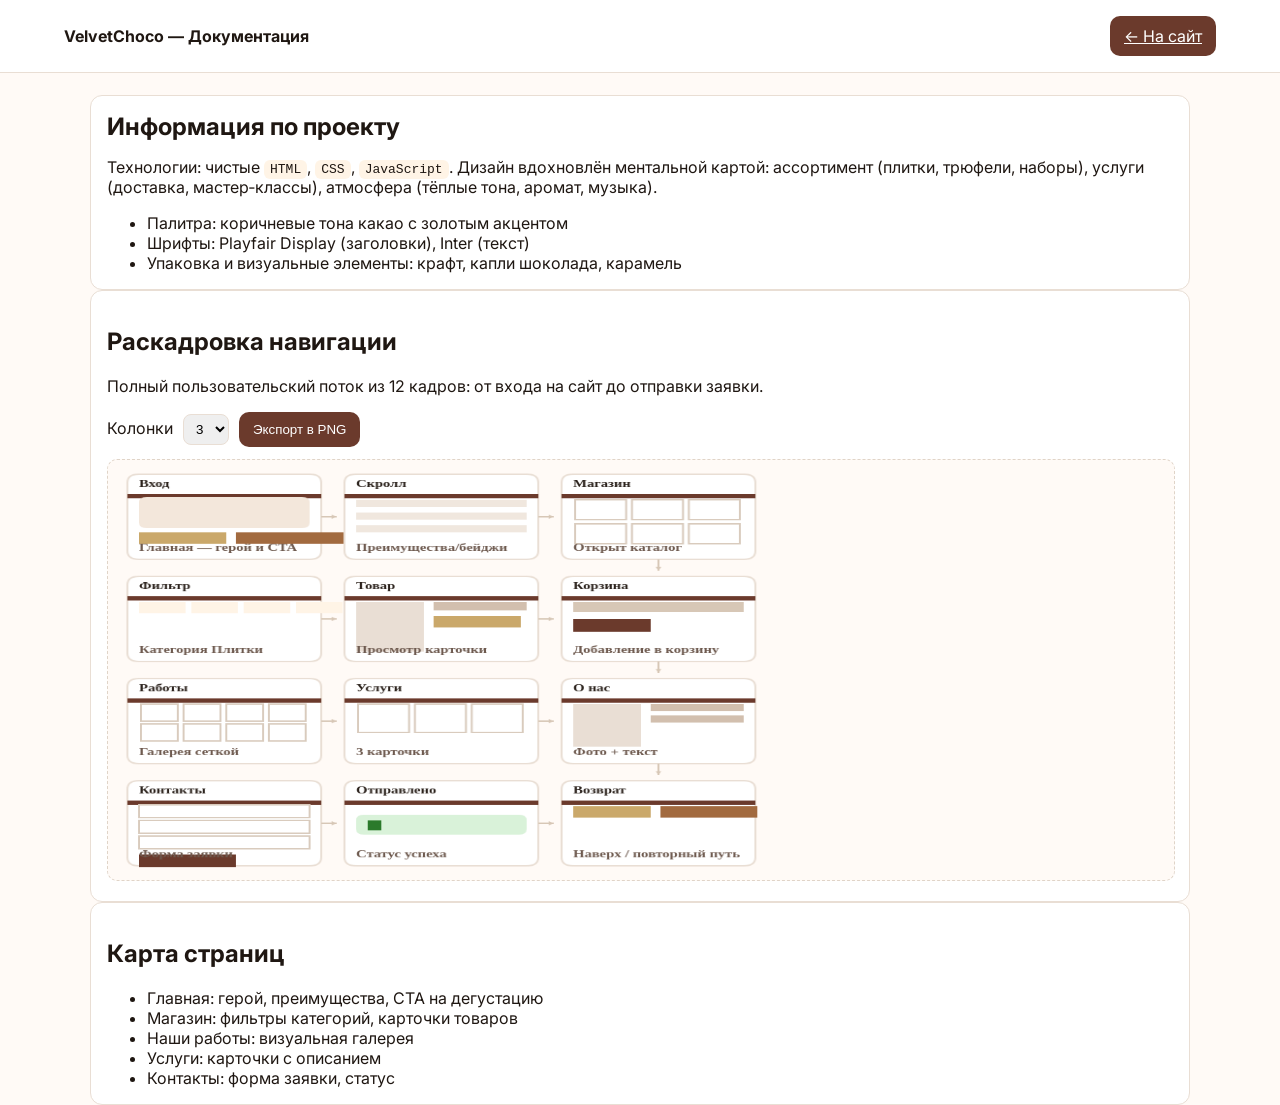
<file: docs/index.html>
<!doctype html>
<html lang="ru">
<head>
  <meta charset="utf-8">
  <meta name="viewport" content="width=device-width, initial-scale=1">
  <title>Документация — VelvetChoco</title>
  <link rel="preconnect" href="https://fonts.googleapis.com">
  <link rel="preconnect" href="https://fonts.gstatic.com" crossorigin>
  <link href="https://fonts.googleapis.com/css2?family=Inter:wght@400;600&display=swap" rel="stylesheet">
  <style>
    :root{--ink:#1f1712;--muted:#6e5a4f;--line:#e9ded4}
    html,body{height:100%}
    body{margin:0;font-family:Inter,system-ui,Arial,sans-serif;color:var(--ink);background:#fffaf6}
    header{display:flex;align-items:center;justify-content:space-between;padding:16px 5%;border-bottom:1px solid var(--line);background:#fff}
    main{width:min(1100px,92%);margin:22px auto 60px}
    h1{margin:0 0 10px}
    .grid{display:grid;grid-template-columns:1fr 1fr;gap:18px}
    section{background:#fff;border:1px solid var(--line);border-radius:12px;padding:16px}
    canvas{width:100%;height:420px;border:1px dashed #e0d4c8;border-radius:10px;background:#fffaf6}
    .btn{background:#6b3a2c;color:#fff;border:0;border-radius:10px;padding:10px 14px;cursor:pointer}
    ul{margin:6px 0 0}
    code{background:#fff4e6;padding:2px 6px;border-radius:6px}
  </style>
</head>
<body>
  <header>
    <strong>VelvetChoco — Документация</strong>
    <a href="/index.html" class="btn">← На сайт</a>
  </header>
  <main>
    <section>
      <h1>Информация по проекту</h1>
      <p>Технологии: чистые <code>HTML</code>, <code>CSS</code>, <code>JavaScript</code>. Дизайн вдохновлён ментальной картой: ассортимент (плитки, трюфели, наборы), услуги (доставка, мастер‑классы), атмосфера (тёплые тона, аромат, музыка).</p>
      <ul>
        <li>Палитра: коричневые тона какао с золотым акцентом</li>
        <li>Шрифты: Playfair Display (заголовки), Inter (текст)</li>
        <li>Упаковка и визуальные элементы: крафт, капли шоколада, карамель</li>
      </ul>
    </section>
    <section>
      <h2>Раскадровка навигации</h2>
      <p>Полный пользовательский поток из 12 кадров: от входа на сайт до отправки заявки.</p>
      <div style="display:flex;gap:10px;align-items:center;margin:8px 0 12px">
        <label>Колонки
          <select id="colsSelect" style="margin-left:6px;padding:6px 8px;border:1px solid #e9ded4;border-radius:8px">
            <option value="3" selected>3</option>
            <option value="4">4</option>
            <option value="5">5</option>
          </select>
        </label>
        <button id="exportPng" class="btn">Экспорт в PNG</button>
        <a id="downloadLink" class="btn" download="velvetchoco-storyboard.png" style="display:none">Скачать PNG</a>
      </div>
      <canvas id="storyboard" width="1100" height="420"></canvas>
    </section>
    <section>
      <h2>Карта страниц</h2>
      <ul>
        <li>Главная: герой, преимущества, CTA на дегустацию</li>
        <li>Магазин: фильтры категорий, карточки товаров</li>
        <li>Наши работы: визуальная галерея</li>
        <li>Услуги: карточки с описанием</li>
        <li>Контакты: форма заявки, статус</li>
      </ul>
    </section>
  </main>
  <script>
    const c = document.getElementById('storyboard');
    const ctx = c.getContext('2d');
    const pad = 20, fw = 200, fh = 120, gap = 24;
    const frames = [
      {t:'Вход', d:'Главная — герой и CTA', kind:'hero'},
      {t:'Скролл', d:'Преимущества/бейджи', kind:'list'},
      {t:'Магазин', d:'Открыт каталог', kind:'shop'},
      {t:'Фильтр', d:'Категория Плитки', kind:'filter'},
      {t:'Товар', d:'Просмотр карточки', kind:'product'},
      {t:'Корзина', d:'Добавление в корзину', kind:'cart'},
      {t:'Работы', d:'Галерея сеткой', kind:'gallery'},
      {t:'Услуги', d:'3 карточки', kind:'services'},
      {t:'О нас', d:'Фото + текст', kind:'about'},
      {t:'Контакты', d:'Форма заявки', kind:'form'},
      {t:'Отправлено', d:'Статус успеха', kind:'success'},
      {t:'Возврат', d:'Наверх / повторный путь', kind:'nav'}
    ];

    const colsSelect = document.getElementById('colsSelect');
    colsSelect.addEventListener('change', draw);

    function sizeCanvas(cols){
      const rows = Math.ceil(frames.length / cols);
      c.width = 1100;
      c.height = pad*2 + rows*fh + (rows-1)*gap;
    }

    function draw(){
      const cols = parseInt(colsSelect.value,10) || 3;
      sizeCanvas(cols);
      const W = c.width; const H = c.height;
      ctx.clearRect(0,0,W,H);
      ctx.textBaseline = 'middle';
      ctx.font = '600 15px Inter';
      frames.forEach((f,i)=>{
        const row = Math.floor(i/cols);
        const col = i%cols;
        const x = pad + col*(fw+gap);
        const y = pad + row*(fh+gap);
        // card
        ctx.fillStyle = '#ffffff';
        ctx.strokeStyle = '#e9ded4';
        ctx.lineWidth = 2;
        roundRect(ctx,x,y,fw,fh,12,true,true);
        // header bar
        ctx.fillStyle = '#6b3a2c';
        ctx.fillRect(x, y+28, fw, 6);
        // title
        ctx.fillStyle = '#2b221c';
        ctx.fillText(f.t, x+12, y+14);
        // thumbnail/wireframe depending on kind
        drawInside(f.kind, x, y);
        // caption
        ctx.fillStyle = '#6e5a4f';
        ctx.fillText(f.d, x+12, y+fh-16);
        // arrows
        if (i < frames.length-1){
          const nx = (i+1)%cols === 0 ? x+fw/2 : x+fw;
          const ny = (i+1)%cols === 0 ? y+fh : y+fh/2;
          const tx = (i+1)%cols === 0 ? x+fw/2 : x+fw+gap-8;
          const ty = (i+1)%cols === 0 ? y+fh+gap-8 : y+fh/2;
          drawArrow(ctx, nx, ny, tx, ty);
        }
      });
    }

    function drawInside(kind, x, y){
      const m = 12; // inner margin
      ctx.save();
      switch(kind){
        case 'hero':
          ctx.fillStyle = '#f3e7db';
          roundRect(ctx, x+m, y+m+20, fw-2*m, 44, 8, true, false);
          ctx.fillStyle = '#caa86a'; ctx.fillRect(x+m, y+m+70, 90, 16);
          ctx.fillStyle = '#a26a3f'; ctx.fillRect(x+m+100, y+m+70, 120, 16);
          break;
        case 'list':
          ctx.fillStyle = '#f0e7de';
          for(let i=0;i<3;i++){ ctx.fillRect(x+m, y+m+24+i*18, fw-2*m, 10); }
          break;
        case 'shop':
          ctx.strokeStyle = '#d9cbbd';
          for(let r=0;r<2;r++){
            for(let c2=0;c2<3;c2++){
              ctx.strokeRect(x+m+c2*((fw-2*m)/3)+2, y+m+24+r*34, (fw-2*m)/3-6, 28);
            }
          }
          break;
        case 'filter':
          ctx.fillStyle = '#fff4e6';
          for(let i=0;i<4;i++){ ctx.fillRect(x+m+i*54, y+m+24, 48, 16); }
          break;
        case 'product':
          ctx.fillStyle = '#e9ded4'; ctx.fillRect(x+m, y+m+24, 70, 70);
          ctx.fillStyle = '#d2bfae'; ctx.fillRect(x+m+80, y+m+24, fw-2*m-80, 12);
          ctx.fillStyle = '#caa86a'; ctx.fillRect(x+m+80, y+m+44, 90, 16);
          break;
        case 'cart':
          ctx.fillStyle = '#d7c7b6'; ctx.fillRect(x+m, y+m+24, fw-2*m, 14);
          ctx.fillStyle = '#6b3a2c'; ctx.fillRect(x+m, y+m+48, 80, 18);
          break;
        case 'gallery':
          ctx.strokeStyle = '#d9cbbd';
          for(let r=0;r<2;r++) for(let c2=0;c2<4;c2++) ctx.strokeRect(x+m+c2*((fw-2*m)/4)+2, y+m+24+r*28, (fw-2*m)/4-6, 24);
          break;
        case 'services':
          ctx.strokeStyle = '#d9cbbd';
          for(let c2=0;c2<3;c2++) ctx.strokeRect(x+m+c2*((fw-2*m)/3)+2, y+m+24, (fw-2*m)/3-6, 40);
          break;
        case 'about':
          ctx.fillStyle = '#e9ded4'; ctx.fillRect(x+m, y+m+24, 70, 60);
          ctx.fillStyle = '#d2bfae'; ctx.fillRect(x+m+80, y+m+24, fw-2*m-80, 10);
          ctx.fillRect(x+m+80, y+m+40, fw-2*m-80, 10);
          break;
        case 'form':
          ctx.strokeStyle = '#d9cbbd';
          for(let i=0;i<3;i++){ ctx.strokeRect(x+m, y+m+22+i*22, fw-2*m, 18); }
          ctx.fillStyle = '#6b3a2c'; ctx.fillRect(x+m, y+m+92, 100, 18);
          break;
        case 'success':
          ctx.fillStyle = '#d9f2d9'; roundRect(ctx, x+m, y+m+36, fw-2*m, 28, 8, true, false);
          ctx.fillStyle = '#2b7a2b'; ctx.fillRect(x+m+12, y+m+44, 14, 14);
          break;
        case 'nav':
          ctx.fillStyle = '#caa86a'; ctx.fillRect(x+m, y+m+24, 80, 16);
          ctx.fillStyle = '#a26a3f'; ctx.fillRect(x+m+90, y+m+24, 100, 16);
          break;
      }
      ctx.restore();
    }

    function roundRect(ctx, x, y, w, h, r, fill, stroke){
      if (typeof r === 'number') r={tl:r,tr:r,br:r,bl:r};
      ctx.beginPath();
      ctx.moveTo(x+r.tl,y);
      ctx.lineTo(x+w-r.tr,y);
      ctx.quadraticCurveTo(x+w,y,x+w,y+r.tr);
      ctx.lineTo(x+w,y+h-r.br);
      ctx.quadraticCurveTo(x+w,y+h,x+w-r.br,y+h);
      ctx.lineTo(x+r.bl,y+h);
      ctx.quadraticCurveTo(x,y+h,x,y+h-r.bl);
      ctx.lineTo(x,y+r.tl);
      ctx.quadraticCurveTo(x,y,x+r.tl,y);
      ctx.closePath();
      if (fill) ctx.fill();
      if (stroke) ctx.stroke();
    }
    function drawArrow(ctx,x1,y1,x2,y2){
      ctx.strokeStyle = '#d7c7b6';
      ctx.lineWidth = 2;
      ctx.beginPath();
      ctx.moveTo(x1,y1); ctx.lineTo(x2,y2); ctx.stroke();
      const angle = Math.atan2(y2-y1, x2-x1);
      const size = 6;
      ctx.beginPath();
      ctx.moveTo(x2,y2);
      ctx.lineTo(x2-size*Math.cos(angle-0.5), y2-size*Math.sin(angle-0.5));
      ctx.lineTo(x2-size*Math.cos(angle+0.5), y2-size*Math.sin(angle+0.5));
      ctx.closePath(); ctx.fillStyle = '#d7c7b6'; ctx.fill();
    }

    document.getElementById('exportPng').addEventListener('click',()=>{
      const url = c.toDataURL('image/png');
      const a = document.getElementById('downloadLink');
      a.href = url; a.style.display='inline-flex'; a.click();
    });

    draw();
  </script>
</body>
</html>
</file>
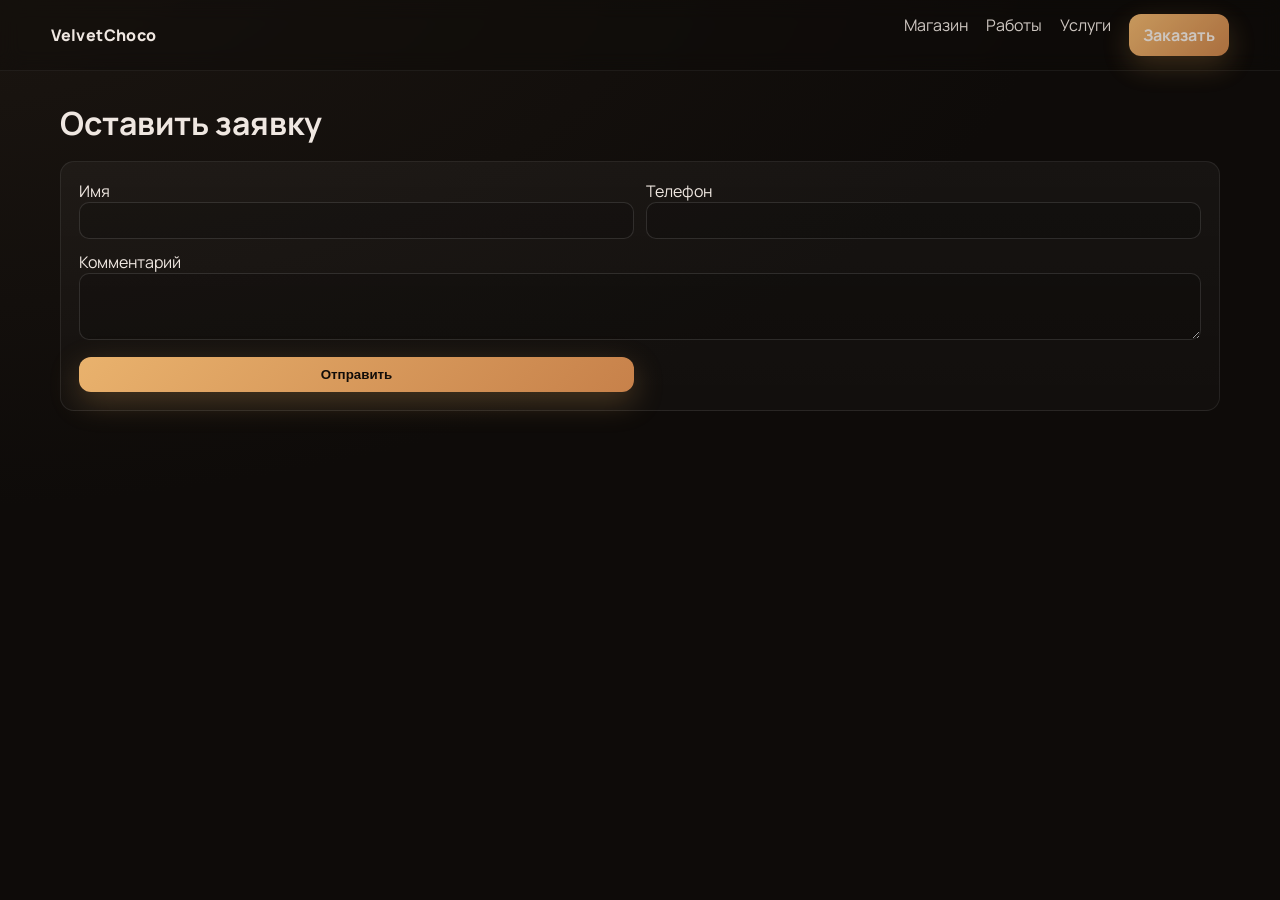
<file: v2/contact.html>
<!doctype html>
<html lang="ru">
<head>
  <meta charset="utf-8">
  <meta name="viewport" content="width=device-width, initial-scale=1">
  <title>VelvetChoco v2 — Контакты</title>
  <link rel="preconnect" href="https://fonts.googleapis.com">
  <link rel="preconnect" href="https://fonts.gstatic.com" crossorigin>
  <link href="https://fonts.googleapis.com/css2?family=Manrope:wght@400;600;800&display=swap" rel="stylesheet">
  <link rel="stylesheet" href="/v2/styles.css">
</head>
<body>
  <header class="hdr">
    <a href="/v2/index.html" class="brand">VelvetChoco</a>
    <nav class="menu">
      <a href="/v2/shop.html">Магазин</a>
      <a href="/v2/works.html">Работы</a>
      <a href="/v2/services.html">Услуги</a>
      <a aria-current="page" class="btn">Заказать</a>
    </nav>
    <button class="burger" aria-label="Меню">☰</button>
  </header>

  <main class="container" style="padding:30px 0 60px">
    <h1 style="margin:0 0 16px">Оставить заявку</h1>
    <form id="f" style="display:grid;grid-template-columns:repeat(2,1fr);gap:12px;background:linear-gradient(180deg,rgba(255,255,255,.04),rgba(255,255,255,.02));border:1px solid rgba(255,255,255,.08);padding:18px;border-radius:14px">
      <label>Имя<input name="name" required style="width:100%;padding:10px;border-radius:10px;border:1px solid rgba(255,255,255,.12);background:rgba(0,0,0,.15);color:#fff"></label>
      <label>Телефон<input name="tel" required style="width:100%;padding:10px;border-radius:10px;border:1px solid rgba(255,255,255,.12);background:rgba(0,0,0,.15);color:#fff"></label>
      <label style="grid-column:1/-1">Комментарий<textarea name="msg" rows="3" style="width:100%;padding:10px;border-radius:10px;border:1px solid rgba(255,255,255,.12);background:rgba(0,0,0,.15);color:#fff"></textarea></label>
      <button class="btn" type="submit">Отправить</button>
      <p id="note" style="margin:8px 0 0;color:var(--brand)"></p>
    </form>
  </main>

  <script>
    const form = document.getElementById('f');
    const note = document.getElementById('note');
    form.addEventListener('submit', e=>{
      e.preventDefault();
      note.textContent = 'Спасибо! Мы свяжемся с вами.';
      form.reset();
    });
  </script>
  <script src="/v2/scripts.js" defer></script>
</body>
</html>
</file>
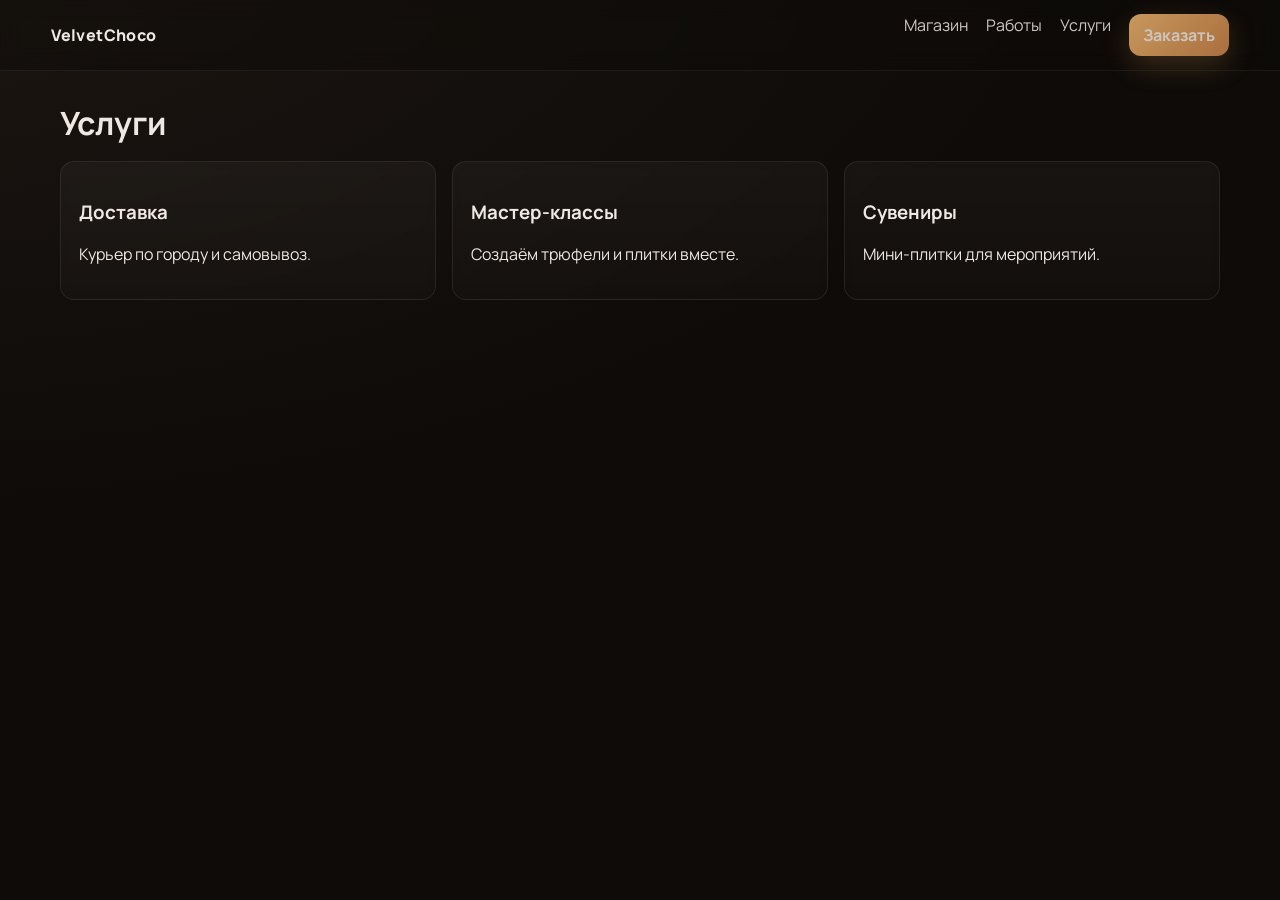
<file: v2/services.html>
<!doctype html>
<html lang="ru">
<head>
  <meta charset="utf-8">
  <meta name="viewport" content="width=device-width, initial-scale=1">
  <title>VelvetChoco v2 — Услуги</title>
  <link rel="preconnect" href="https://fonts.googleapis.com">
  <link rel="preconnect" href="https://fonts.gstatic.com" crossorigin>
  <link href="https://fonts.googleapis.com/css2?family=Manrope:wght@400;600;800&display=swap" rel="stylesheet">
  <link rel="stylesheet" href="/v2/styles.css">
</head>
<body>
  <header class="hdr">
    <a href="/v2/index.html" class="brand">VelvetChoco</a>
    <nav class="menu">
      <a href="/v2/shop.html">Магазин</a>
      <a href="/v2/works.html">Работы</a>
      <a aria-current="page">Услуги</a>
      <a href="/v2/contact.html" class="btn">Заказать</a>
    </nav>
    <button class="burger" aria-label="Меню">☰</button>
  </header>

  <main class="container" style="padding:30px 0 60px">
    <h1 style="margin:0 0 16px">Услуги</h1>
    <div class="features" style="margin:0">
      <div class="f"><h3>Доставка</h3><p>Курьер по городу и самовывоз.</p></div>
      <div class="f"><h3>Мастер‑классы</h3><p>Создаём трюфели и плитки вместе.</p></div>
      <div class="f"><h3>Сувениры</h3><p>Мини‑плитки для мероприятий.</p></div>
    </div>
  </main>

  <script src="/v2/scripts.js" defer></script>
</body>
</html>
</file>
<file: v2/styles.css>
/* v2 Modern style */
:root{
  --bg:#0e0b09; /* dark cocoa */
  --card:#14100e;
  --ink:#efe7e1;
  --muted:#b5a69a;
  --brand:#e9b26d; /* warm gold */
  --accent:#c7814a; /* caramel */
}
*{box-sizing:border-box}
html,body{height:100%}
body{margin:0;font-family:Manrope,system-ui,Segoe UI,Roboto,Arial,sans-serif;background:radial-gradient(1200px 600px at -10% -10%, #1d1712, transparent), var(--bg);color:var(--ink)}
.container{width:min(1160px,92%);margin:0 auto}

/* header */
.hdr{position:sticky;top:0;z-index:10;display:flex;align-items:center;justify-content:space-between;padding:14px 4%;backdrop-filter:blur(10px);background:rgba(14,11,9,.4);border-bottom:1px solid rgba(255,255,255,.06)}
.brand{color:var(--ink);font-weight:800;text-decoration:none;letter-spacing:.4px}
.menu{display:flex;gap:18px}
.menu a{color:var(--ink);text-decoration:none;opacity:.85}
.menu a:hover{opacity:1}
.btn{background:linear-gradient(135deg,var(--brand),var(--accent));color:#120d09;border:0;border-radius:12px;padding:10px 14px;font-weight:700;box-shadow:0 10px 30px rgba(231,170,92,.25)}
.burger{display:none;background:none;border:0;color:var(--ink);font-size:24px}

/* hero */
.hero2{position:relative;min-height:72vh;display:grid;place-items:center;padding:40px 0 260px;overflow:hidden}
.hero2 .inside{text-align:center;max-width:820px;padding:0 4%}
.hero2 h1{font-size:clamp(36px,6vw,64px);margin:0 0 12px;line-height:1.04}
.hero2 h1 span{color:var(--brand)}
.hero2 p{color:var(--muted);margin:0 0 16px}
.cta{display:flex;gap:12px;justify-content:center}
.link{color:var(--brand);text-decoration:none}
.cards3{position:absolute;left:50%;bottom:20px;transform:translateX(-50%);display:grid;grid-template-columns:repeat(3,minmax(220px,1fr));gap:14px;width:min(900px,92%);margin:0 auto}
.c{border-radius:16px;overflow:hidden;background:var(--card);border:1px solid rgba(255,255,255,.06)}
.c img{width:100%;height:240px;object-fit:cover;filter:saturate(1.1) contrast(1.05)}
.floating{animation:float 10s ease-in-out infinite}
.floating.d2{animation-duration:12s}
.floating.d3{animation-duration:14s}
@keyframes float{0%,100%{transform:translateY(0)}50%{transform:translateY(-14px)}}

.noise{position:absolute;inset:-20%;mix-blend-mode:soft-light;opacity:.1}

/* features */
.features{display:grid;grid-template-columns:repeat(3,1fr);gap:16px;margin:26px auto 60px}
.features .f{background:linear-gradient(180deg,rgba(255,255,255,.04),rgba(255,255,255,.02));border:1px solid rgba(255,255,255,.08);padding:18px;border-radius:14px;backdrop-filter:blur(4px);transform:translateY(10px);opacity:0;animation:reveal .9s .2s forwards}
.features .f:nth-child(2){animation-delay:.35s}
.features .f:nth-child(3){animation-delay:.5s}
@keyframes reveal{to{opacity:1;transform:none}}

/* footer */
.ftr{border-top:1px solid rgba(255,255,255,.08);padding:16px 0;margin-top:40px}
.ftr .container{display:flex;justify-content:space-between;align-items:center}
.ftr a{color:var(--muted);text-decoration:none}

@media (max-width: 760px){
  .menu{display:none}
  .burger{display:block}
  .cards3{grid-template-columns:1fr;transform:none;position:relative;left:auto;bottom:auto;margin-top:16px}
  .features{grid-template-columns:1fr}
}
</file>
